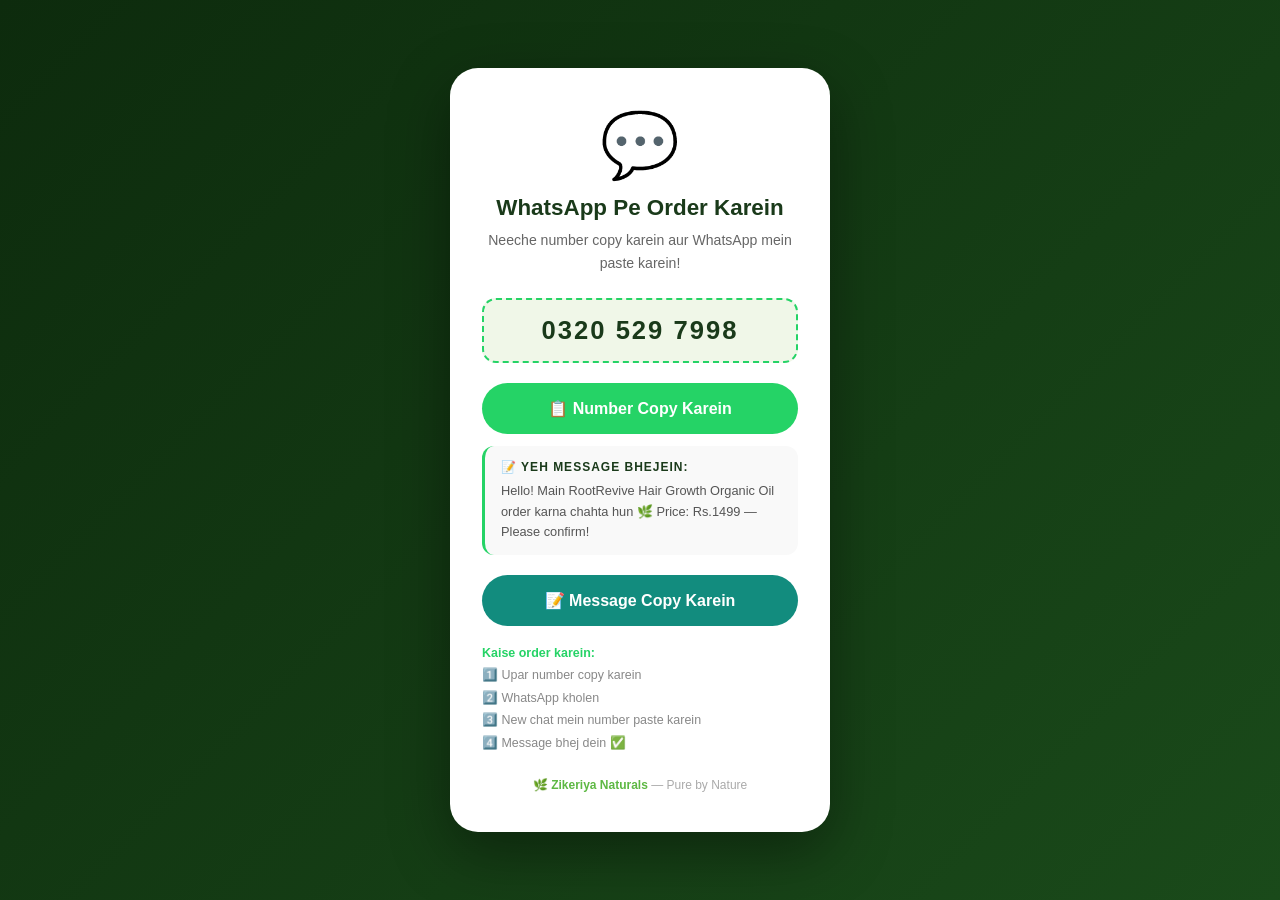
<file: Wa.html>
<!DOCTYPE html>
<html lang="en">
<head>
<meta charset="UTF-8">
<meta name="viewport" content="width=device-width, initial-scale=1.0">
<title>WhatsApp Pe Order Karein</title>
<style>
  * { margin: 0; padding: 0; box-sizing: border-box; }
  body {
    font-family: 'Segoe UI', sans-serif;
    background: linear-gradient(135deg, #0d2b0d, #1a4a1a);
    min-height: 100vh;
    display: flex; align-items: center; justify-content: center;
    padding: 20px;
  }
  .card {
    background: white; border-radius: 28px;
    padding: 40px 32px; max-width: 380px; width: 100%;
    text-align: center;
    box-shadow: 0 20px 60px rgba(0,0,0,0.4);
  }
  .wa-logo { font-size: 4rem; margin-bottom: 12px; }
  h1 { font-size: 1.4rem; color: #1a3a1a; margin-bottom: 8px; font-weight: 800; }
  .subtitle { font-size: 0.88rem; color: #666; line-height: 1.6; margin-bottom: 24px; }
  .number-box {
    background: #f0f7e8; border: 2px dashed #25D366;
    border-radius: 14px; padding: 16px;
    font-size: 1.6rem; font-weight: 900;
    color: #1a3a1a; margin-bottom: 20px;
    letter-spacing: 2px;
  }
  .btn {
    display: block; width: 100%;
    padding: 16px; border-radius: 50px;
    font-size: 1rem; font-weight: 700;
    border: none; cursor: pointer;
    margin-bottom: 12px; text-decoration: none;
    transition: transform 0.2s;
  }
  .btn:active { transform: scale(0.97); }
  .btn-copy { background: #25D366; color: white; }
  .btn-copy.done { background: #128C7E; }
  .btn-msg { background: #128C7E; color: white; }
  .msg-preview {
    background: #f9f9f9; border-radius: 12px;
    padding: 12px 16px; font-size: 0.8rem;
    color: #555; text-align: left;
    margin-bottom: 20px; line-height: 1.6;
    border-left: 3px solid #25D366;
  }
  .msg-preview strong { color: #1a3a1a; display: block; margin-bottom: 4px; font-size: 0.75rem; text-transform: uppercase; letter-spacing: 1px; }
  .steps { font-size: 0.78rem; color: #888; line-height: 1.8; margin-top: 16px; text-align: left; }
  .steps strong { color: #25D366; }
  .brand { margin-top: 24px; font-size: 0.75rem; color: #aaa; }
  .brand span { color: #5db843; font-weight: 700; }
</style>
</head>
<body>
<div class="card">
  <div class="wa-logo">💬</div>
  <h1>WhatsApp Pe Order Karein</h1>
  <p class="subtitle">Neeche number copy karein aur WhatsApp mein paste karein!</p>
  <div class="number-box">0320 529 7998</div>
  <button class="btn btn-copy" id="copyBtn" onclick="copyNum()">📋 Number Copy Karein</button>
  <div class="msg-preview">
    <strong>📝 Yeh message bhejein:</strong>
    Hello! Main RootRevive Hair Growth Organic Oil order karna chahta hun 🌿 Price: Rs.1499 — Please confirm!
  </div>
  <button class="btn btn-msg" id="copyMsgBtn" onclick="copyMsg()">📝 Message Copy Karein</button>
  <div class="steps">
    <strong>Kaise order karein:</strong><br>
    1️⃣ Upar number copy karein<br>
    2️⃣ WhatsApp kholen<br>
    3️⃣ New chat mein number paste karein<br>
    4️⃣ Message bhej dein ✅
  </div>
  <div class="brand">🌿 <span>Zikeriya Naturals</span> — Pure by Nature</div>
</div>
<script>
  var NUMBER = '03205297998';
  var MSG = 'Hello! Main RootRevive Hair Growth Organic Oil order karna chahta hun 🌿 Price: Rs.1499 - Please confirm!';
  var FULL = '923205297998';

  window.addEventListener('load', function() {
    setTimeout(function() {
      window.location.href = 'whatsapp://send?phone=' + FULL + '&text=' + encodeURIComponent(MSG);
    }, 500);
    setTimeout(function() {
      window.location.href = 'intent://send?phone=' + FULL + '&text=' + encodeURIComponent(MSG) + '#Intent;scheme=whatsapp;package=com.whatsapp;end';
    }, 2000);
  });

  function copyNum() {
    copyText(NUMBER, 'copyBtn', '✅ Copy Ho Gaya!', '📋 Number Copy Karein');
  }
  function copyMsg() {
    copyText(MSG, 'copyMsgBtn', '✅ Copy Ho Gaya!', '📝 Message Copy Karein');
  }
  function copyText(text, id, ok, def) {
    var btn = document.getElementById(id);
    if (navigator.clipboard) {
      navigator.clipboard.writeText(text).then(function() {
        btn.textContent = ok; btn.classList.add('done');
        setTimeout(function() { btn.textContent = def; btn.classList.remove('done'); }, 3000);
      });
    } else {
      var el = document.createElement('textarea');
      el.value = text; document.body.appendChild(el);
      el.select(); document.execCommand('copy');
      document.body.removeChild(el);
      btn.textContent = ok; btn.classList.add('done');
      setTimeout(function() { btn.textContent = def; btn.classList.remove('done'); }, 3000);
    }
  }
</script>
</body>
</html>
</file>
